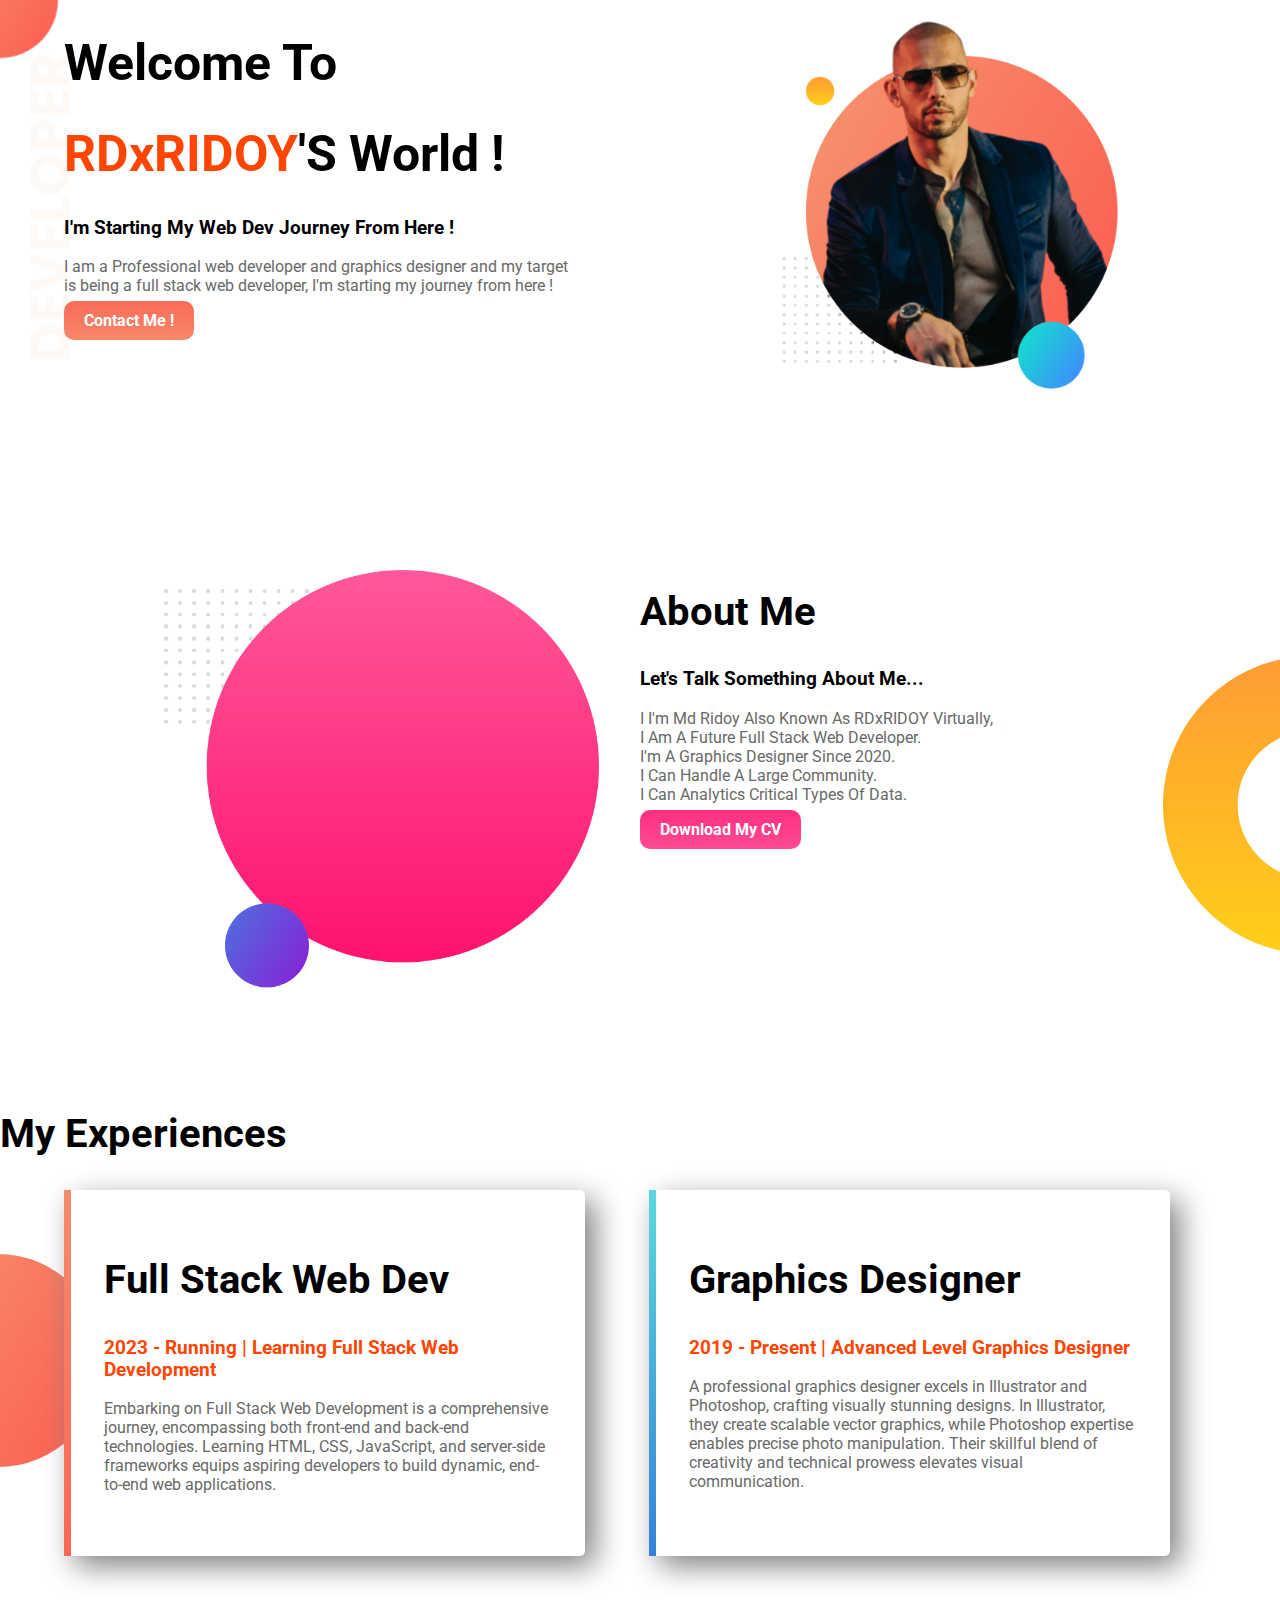
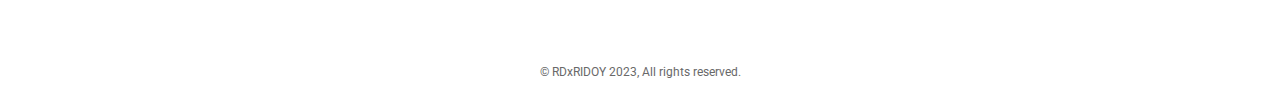
<file: index.html>
<!DOCTYPE html>
<html lang="en">
  <head>
    <meta charset="UTF-8" />
    <meta name="viewport" content="width=device-width, initial-scale=1.0" />
    <link rel="stylesheet" href="Codes/style.css" />
    <link rel="preconnect" href="https://fonts.googleapis.com" />
    <link rel="preconnect" href="https://fonts.gstatic.com" crossorigin />
    <link
      href="https://fonts.googleapis.com/css2?family=Roboto&display=swap"
      rel="stylesheet"
    />
    <title>RDxRIDOY | PORTFOLIO</title>
  </head>
  <body>
    <section class="top-head">
            <div class="half-half">
                            <h1>Welcome To</h1>
                    <h1><span id="name">RDxRIDOY</span>'S World !</h1>
                    <h3>I'm Starting My Web Dev Journey From Here !</h3>
                    <p>
                    I am a Professional web developer and graphics designer and my target is
                    being a full stack web developer, I'm starting my journey from here !
                    </p>
                    <a class="link-button" href="https://www.facebook.com/mdridoydewan0/" target="_blank">Contact Me !</a>
            </div>
        <div class="half-half">
            <img src="Images/my-bg.png" alt="loading" />
        </div>
    </section>

    <section class="about-me">
      <div class="half-half">
        <img src="Images/my-bg2.png" alt="loading">
      </div>
      <div class="half-half">
        <h2>About Me</h2>
        <h3>Let's Talk Something About Me...</h3>
        <p>I I'm Md Ridoy Also Known As RDxRIDOY Virtually,
          <br> I Am A Future Full Stack Web Developer. 
          <br>I'm A Graphics Designer Since 2020.
          <br> I Can Handle A Large Community.
          <br> I Can Analytics Critical Types Of Data.
        </p>
          <a class="cv-button" href="https://docs.google.com/document/d/1jdnGoXvse-qlEGuq6b-g-miGup-YZATRD-hzctu-2L0/edit?usp=sharing" target="_blank">Download My CV</a>
      </div>
    </section>
    
    <section class="experience">
      <h2> My Experiences </h2>
      <div id="full-stack" class="ex-half se" >
        <h2>Full Stack Web Dev</h2>
        <h3  class="skill-highlight"> 2023 - Running | Learning Full Stack Web Development   </h3>
        <p>Embarking on Full Stack Web Development is a comprehensive journey, encompassing both front-end and back-end technologies. Learning HTML, CSS, JavaScript, and server-side frameworks equips aspiring developers to build dynamic, end-to-end web applications.</p>
      </div>
      <div id="gfx" class="ex-half se">
        <h2>Graphics Designer</h2>
        <h3 class="skill-highlight">2019 - Present | Advanced Level Graphics Designer</h3>
        <p>
          A professional graphics designer excels in Illustrator and Photoshop, crafting visually stunning designs. In Illustrator, they create scalable vector graphics, while Photoshop expertise enables precise photo manipulation. Their skillful blend of creativity and technical prowess elevates visual communication.</p>
      </div>
    </section>
    <footer>
      <p>© RDxRIDOY 2023, All rights reserved.</p>
    </footer>
  </body>
</html>
</file>
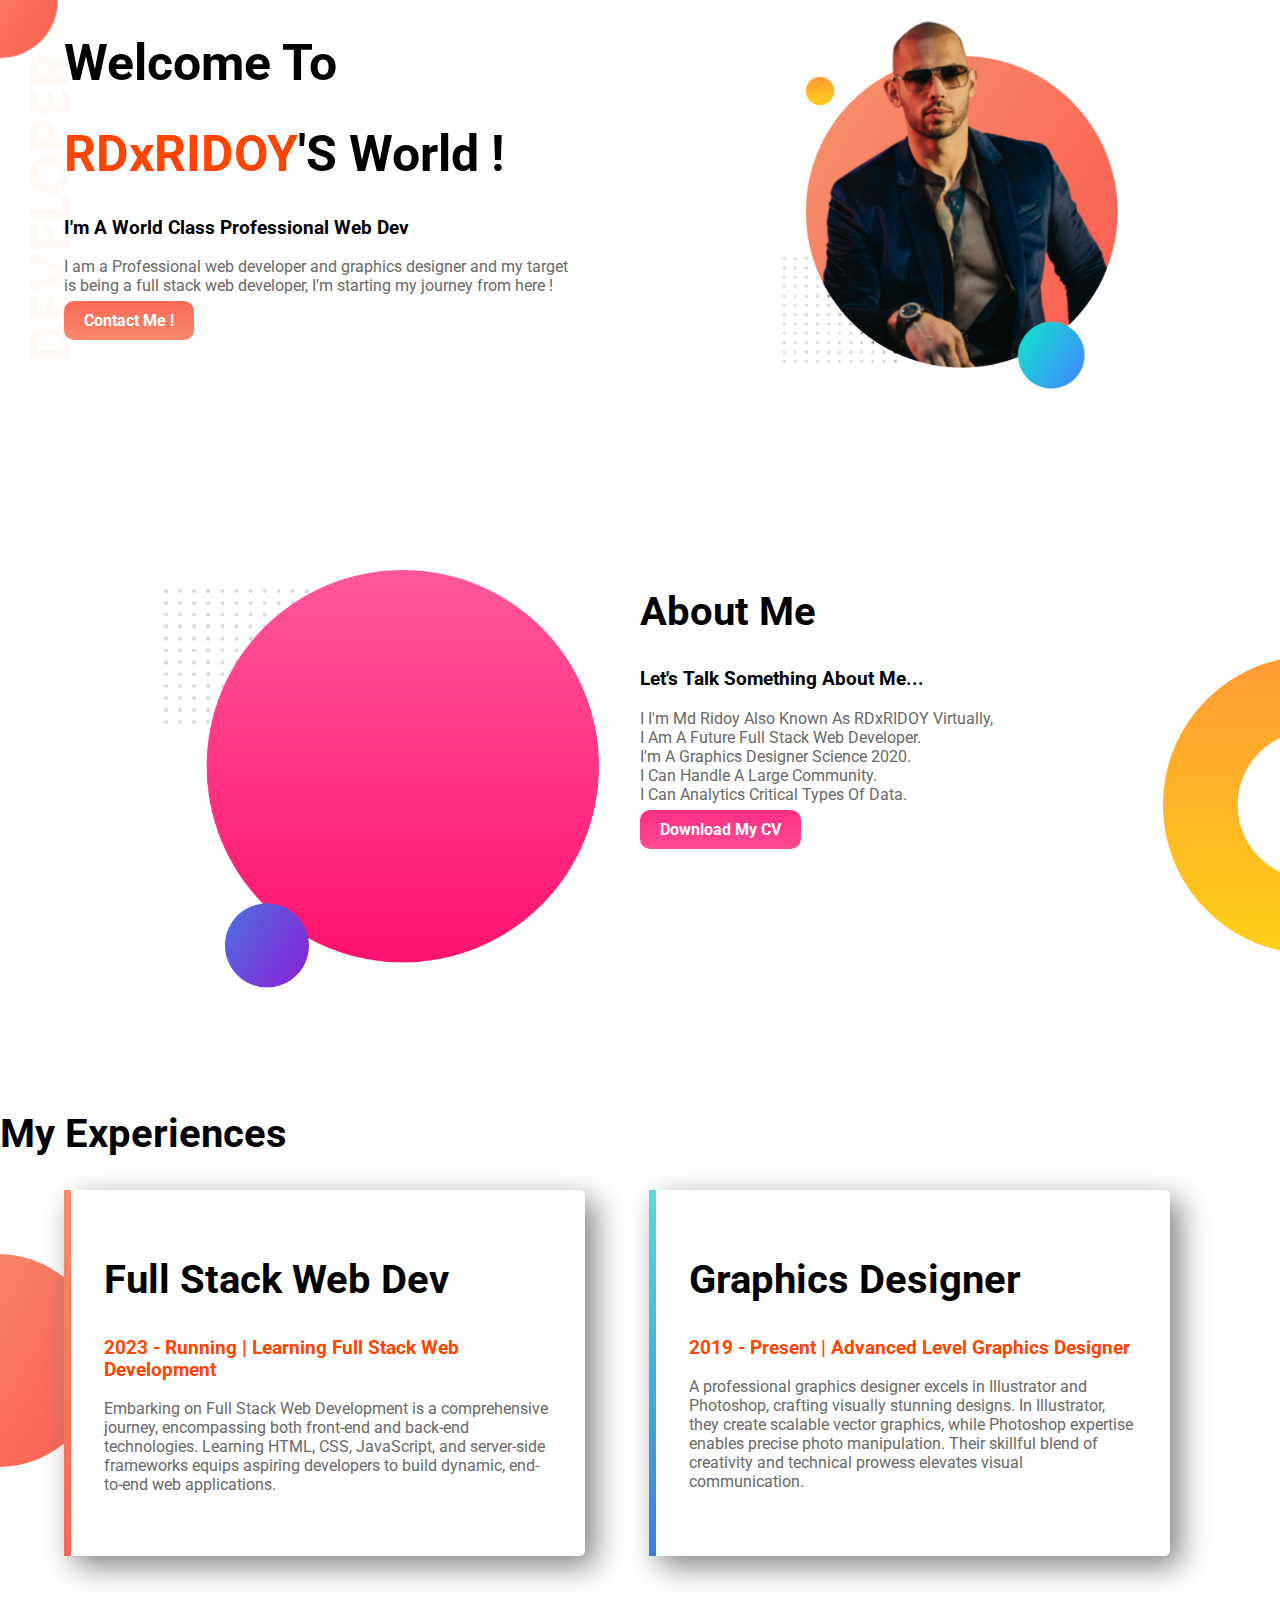
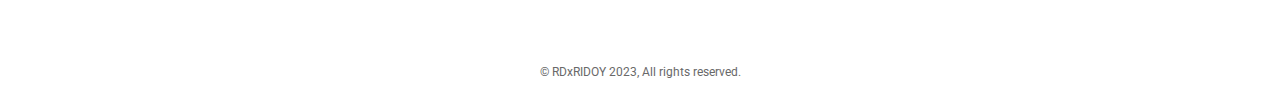
<file: Codes/index.html>
<!DOCTYPE html>
<html lang="en">
  <head>
    <meta charset="UTF-8" />
    <meta name="viewport" content="width=device-width, initial-scale=1.0" />
    <link rel="stylesheet" href="style.css" />
    <link rel="preconnect" href="https://fonts.googleapis.com" />
    <link rel="preconnect" href="https://fonts.gstatic.com" crossorigin />
    <link
      href="https://fonts.googleapis.com/css2?family=Roboto&display=swap"
      rel="stylesheet"
    />
    <title>RDxRIDOY | PORTFOLIO</title>
  </head>
  <body>
    <section class="top-head">
            <div class="half-half">
                            <h1>Welcome To</h1>
                    <h1><span id="name">RDxRIDOY</span>'S World !</h1>
                    <h3>I'm A World Class Professional Web Dev</h3>
                    <p>
                    I am a Professional web developer and graphics designer and my target is
                    being a full stack web developer, I'm starting my journey from here !
                    </p>
                    <a class="link-button" href="https://www.facebook.com/mdridoydewan0/" target="_blank">Contact Me !</a>
            </div>
        <div class="half-half">
            <img src="../Images/my-bg.png" alt="loading" />
        </div>
    </section>

    <section class="about-me">
      <div class="half-half">
        <img src="../Images/my-bg2.png" alt="loading">
      </div>
      <div class="half-half">
        <h2>About Me</h2>
        <h3>Let's Talk Something About Me...</h3>
        <p>I I'm Md Ridoy Also Known As RDxRIDOY Virtually,
          <br> I Am A Future Full Stack Web Developer. 
          <br>I'm A Graphics Designer Science 2020.
          <br> I Can Handle A Large Community.
          <br> I Can Analytics Critical Types Of Data.
        </p>
          <a class="cv-button" href="https://docs.google.com/document/d/1jdnGoXvse-qlEGuq6b-g-miGup-YZATRD-hzctu-2L0/edit?usp=sharing" target="_blank">Download My CV</a>
      </div>
    </section>
    
    <section class="experience">
      <h2> My Experiences </h2>
      <div id="full-stack" class="ex-half se" >
        <h2>Full Stack Web Dev</h2>
        <h3  class="skill-highlight"> 2023 - Running | Learning Full Stack Web Development   </h3>
        <p>Embarking on Full Stack Web Development is a comprehensive journey, encompassing both front-end and back-end technologies. Learning HTML, CSS, JavaScript, and server-side frameworks equips aspiring developers to build dynamic, end-to-end web applications.</p>
      </div>
      <div id="gfx" class="ex-half se">
        <h2>Graphics Designer</h2>
        <h3 class="skill-highlight">2019 - Present | Advanced Level Graphics Designer</h3>
        <p>
          A professional graphics designer excels in Illustrator and Photoshop, crafting visually stunning designs. In Illustrator, they create scalable vector graphics, while Photoshop expertise enables precise photo manipulation. Their skillful blend of creativity and technical prowess elevates visual communication.</p>
      </div>
    </section>
    <footer>
      <p>© RDxRIDOY 2023, All rights reserved.</p>
    </footer>
  </body>
</html>
</file>
<file: Codes/style.css>
h1{
    font-size: 50px;
}
h2{
    font-size: 40px;
}

p{
    color: dimgray;
    
}
body{
    font-family: 'Roboto', sans-serif;
    margin: 0%;
}
#name{
    color: orangered;
}
.half-half{
    width: 40%;
    float:left;
    margin-left: 5%;
}
.half-half img{
    width: 85%;
    padding-left: 100px;
    padding-top: 15px;
}
.top-head{
    background-image: url(../Images/top-banner.png);
    background-repeat: no-repeat;
}
section{
    height: 500px;
    margin-bottom: 55px;
}
.link-button{
    text-decoration: none;
    background-image: linear-gradient(-180deg, #FA6B58, #F78869 );
    background-size: 200%;
    padding: 10px 20px;
    border-radius: 10px;
    color: white;
    font-weight: 700;
}
.cv-button{
    text-decoration: none;
    background-image: linear-gradient(-180deg, #FF2F81, #FF4B93 );
    background-size: 200%;
    padding: 10px 20px;
    border-radius: 10px;
    color: white;
    font-weight: 700;
}
.about-me{
    background-image: url(../Images/dream-bg.png) ;
    background-repeat: no-repeat;
    background-position: right;
}
.skill-highlight{
    color: orangered;
}
.se{
    box-shadow: 10px 10px 30px gray;
    padding: 33px;
    border-radius: 5px;
    height: 60%;
}
.experience{
    background-image: url(../Images/exp-bg.png);
    background-repeat: no-repeat;
    background-position: left;
}
.ex-half{
    width: 35%;
    float:left;
    margin-left: 5%;
    background-color: white;
}
#full-stack{
    border-left: 7px solid;
    border-image: linear-gradient(#F78B6A, #FB6756 );
    border-image-slice: 1;
}
#gfx{
    border-left: 7px solid;
    border-image: linear-gradient(#5bd9dd, #3581d8 );
    border-image-slice: 1;
}
footer p{
    text-align: center;
    font-size: 12px;
}
</file>
